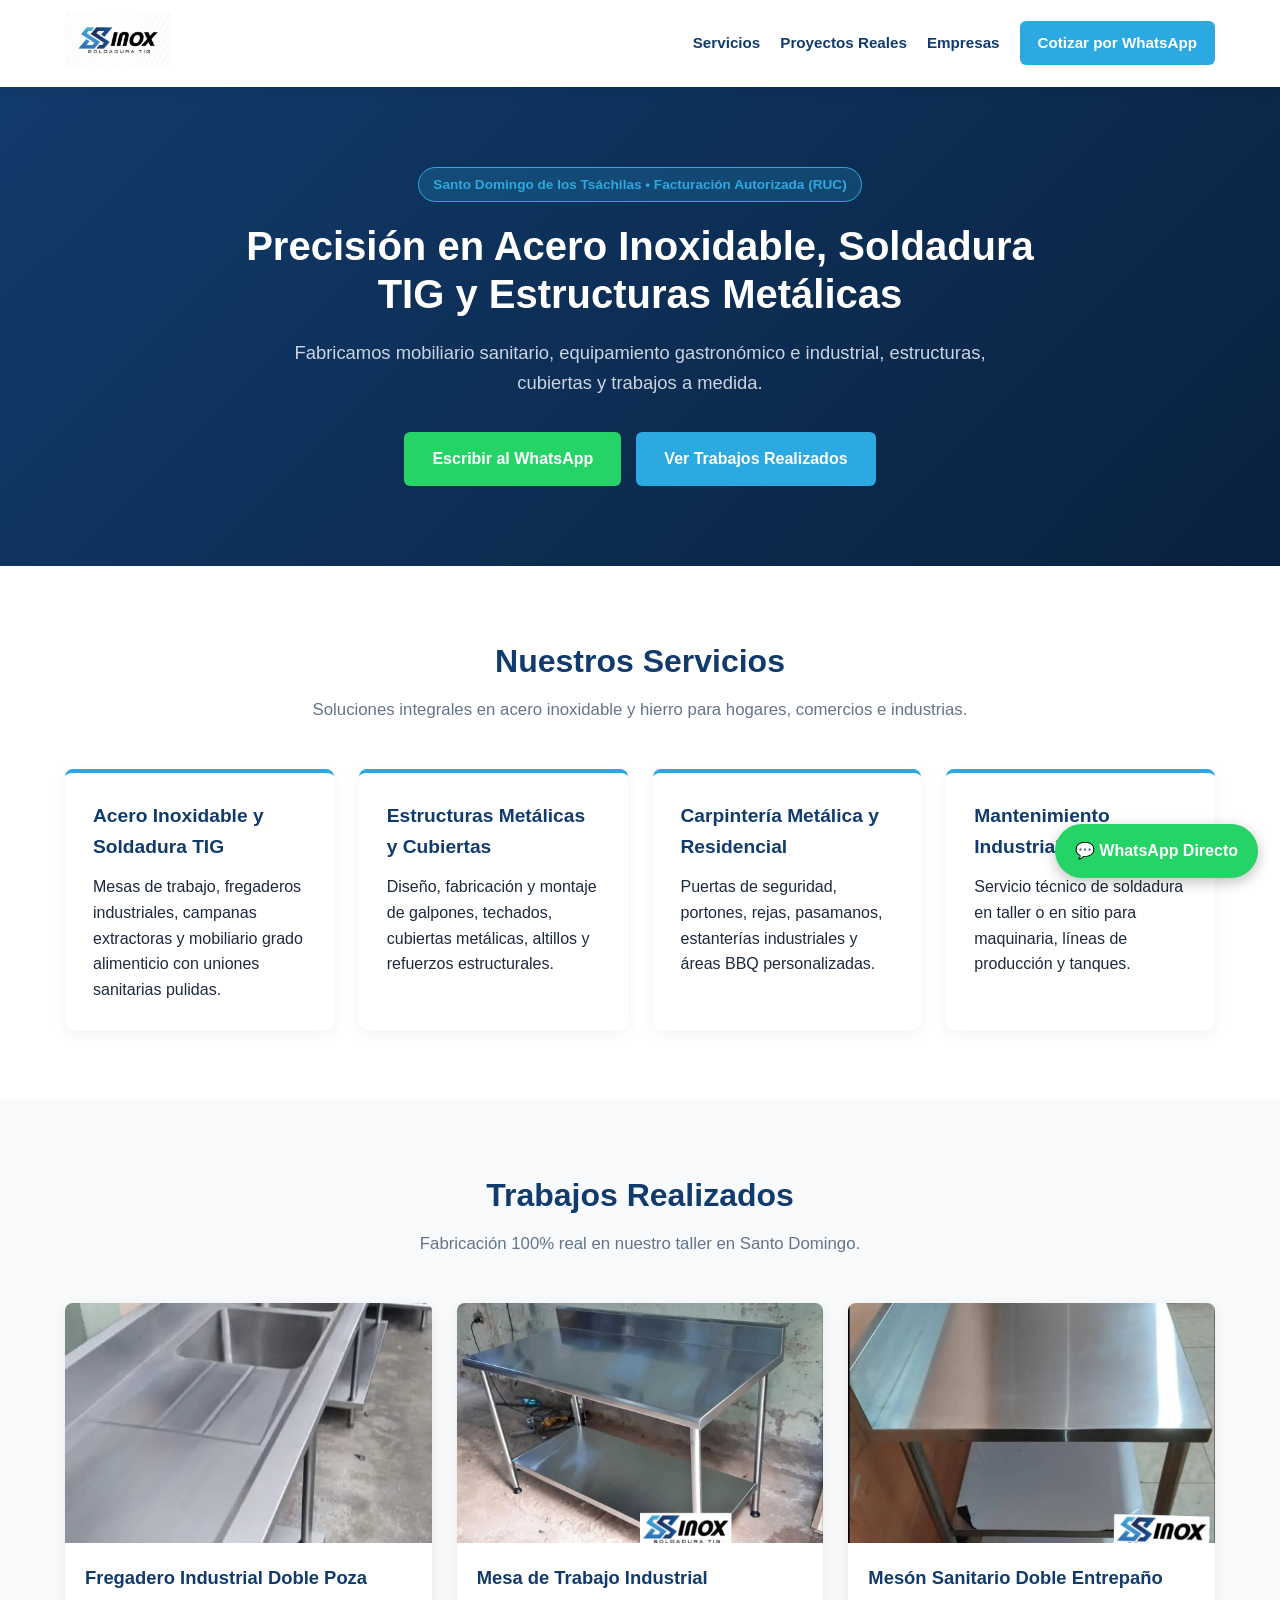
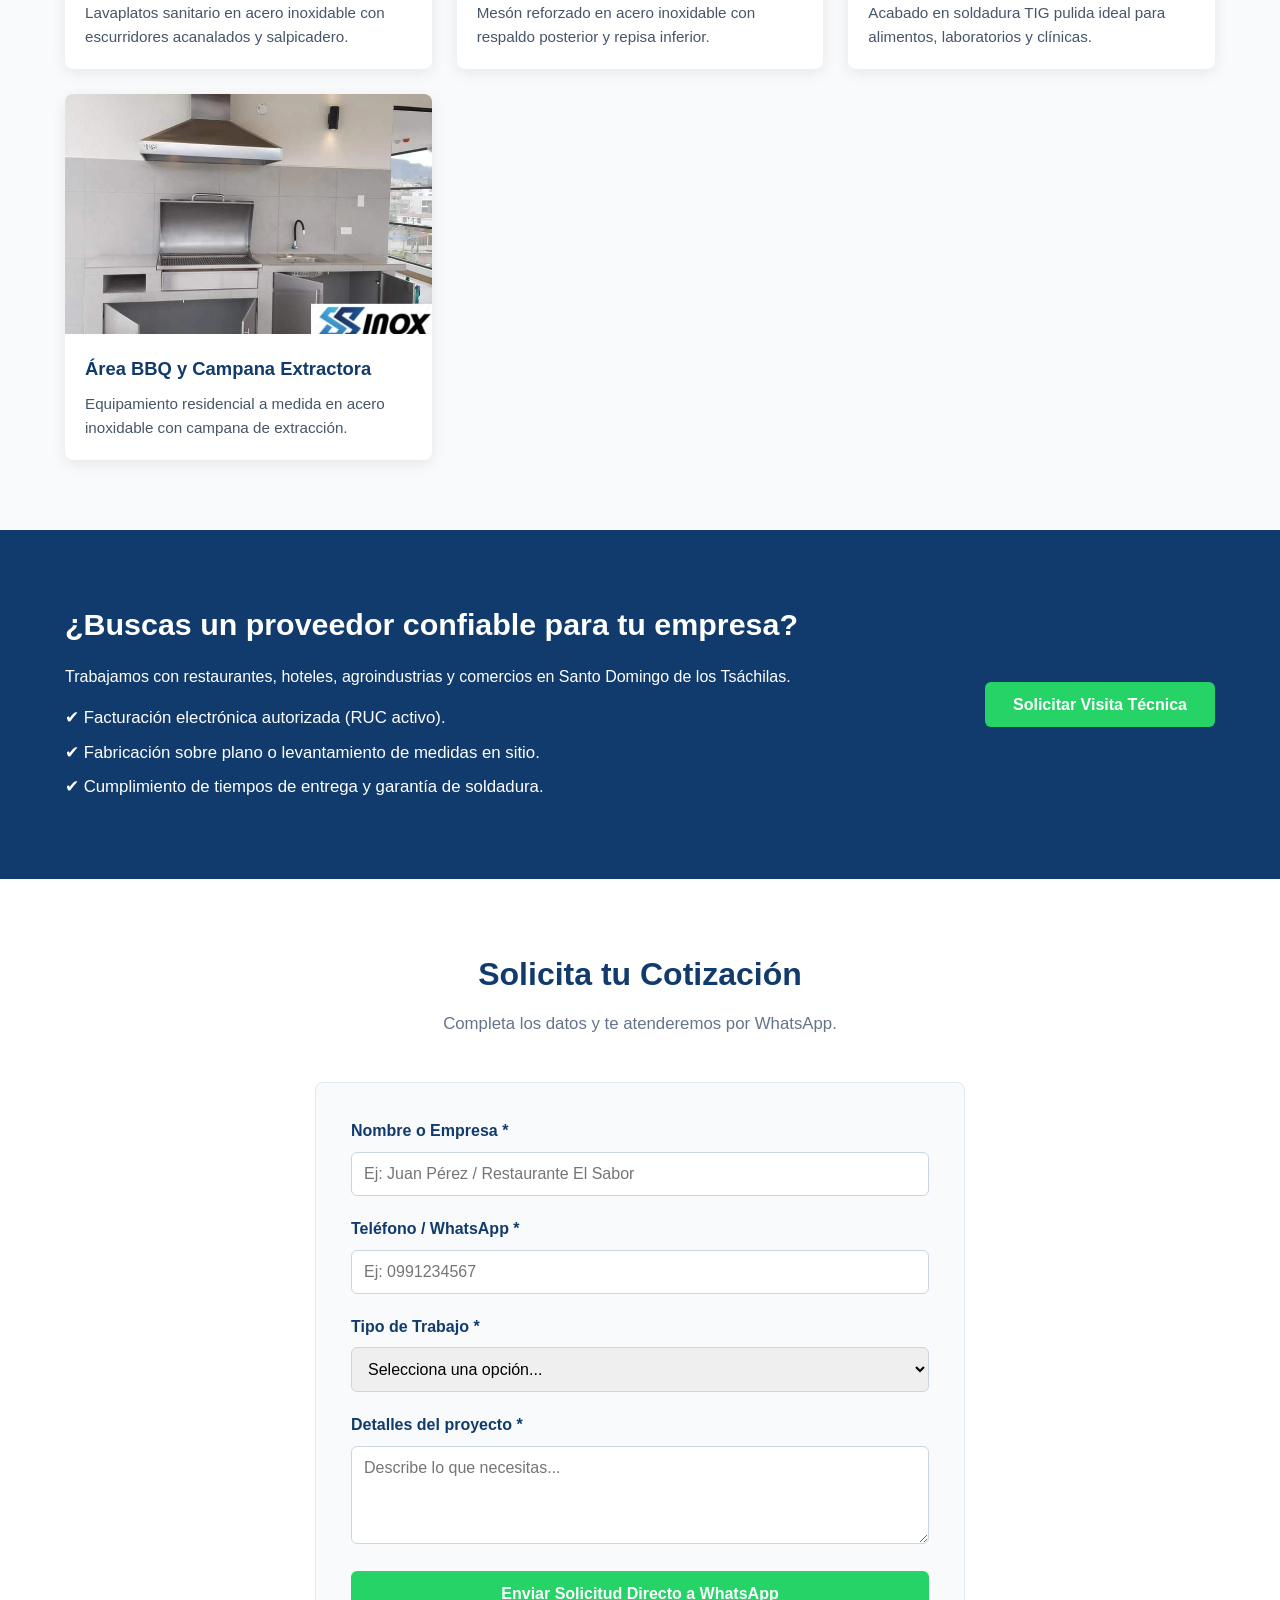
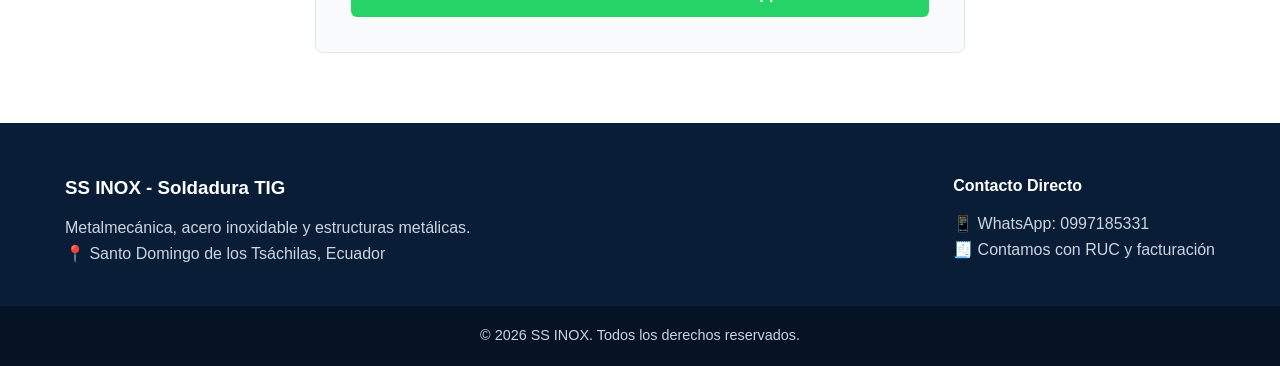
<file: index.html>
<!DOCTYPE html>
<html lang="es">
<head>
    <meta charset="UTF-8">
    <meta name="viewport" content="width=device-width, initial-scale=1.0">
    <title>SS INOX | Soldadura TIG y Metalmecánica en Santo Domingo</title>
    <link rel="icon" type="image/png" href="favicon.png">
    <link rel="stylesheet" href="estilos.css">
    <style>
        .whatsapp-flotante {
            position: fixed;
            bottom: 22px;
            right: 22px;
            background-color: #25D366;
            color: #FFFFFF;
            padding: 14px 20px;
            border-radius: 50px;
            font-weight: bold;
            font-size: 1rem;
            text-decoration: none;
            box-shadow: 0 4px 14px rgba(0,0,0,0.25);
            z-index: 2000;
        }
    </style>
</head>
<body>
    <header class="navbar">
        <div class="container nav-content">
            <a href="#inicio" class="logo-link"><img src="img/logo.jpg" alt="Logo SS INOX" class="logo-img"></a>
            <nav class="nav-links">
                <a href="#servicios">Servicios</a>
                <a href="#proyectos">Proyectos Reales</a>
                <a href="#empresas">Empresas</a>
                <a href="https://wa.me/593997185331" target="_blank" class="btn-nav">Cotizar por WhatsApp</a>
            </nav>
        </div>
    </header>

    <section id="inicio" class="hero">
        <div class="container hero-content">
            <span class="badge">Santo Domingo de los Tsáchilas • Facturación Autorizada (RUC)</span>
            <h1>Precisión en Acero Inoxidable, Soldadura TIG y Estructuras Metálicas</h1>
            <p>Fabricamos mobiliario sanitario, equipamiento gastronómico e industrial, estructuras, cubiertas y trabajos a medida.</p>
            <div class="hero-buttons">
                <a href="https://wa.me/593997185331" target="_blank" class="btn-whatsapp">Escribir al WhatsApp</a>
                <a href="#proyectos" class="btn-primary">Ver Trabajos Realizados</a>
            </div>
        </div>
    </section>

    <section id="servicios" class="section">
        <div class="container">
            <h2 class="section-title">Nuestros Servicios</h2>
            <p class="section-subtitle">Soluciones integrales en acero inoxidable y hierro para hogares, comercios e industrias.</p>
            <div class="grid-servicios">
                <div class="card"><h3>Acero Inoxidable y Soldadura TIG</h3><p>Mesas de trabajo, fregaderos industriales, campanas extractoras y mobiliario grado alimenticio con uniones sanitarias pulidas.</p></div>
                <div class="card"><h3>Estructuras Metálicas y Cubiertas</h3><p>Diseño, fabricación y montaje de galpones, techados, cubiertas metálicas, altillos y refuerzos estructurales.</p></div>
                <div class="card"><h3>Carpintería Metálica y Residencial</h3><p>Puertas de seguridad, portones, rejas, pasamanos, estanterías industriales y áreas BBQ personalizadas.</p></div>
                <div class="card"><h3>Mantenimiento Industrial</h3><p>Servicio técnico de soldadura en taller o en sitio para maquinaria, líneas de producción y tanques.</p></div>
            </div>
        </div>
    </section>
    <section id="proyectos" class="section bg-light">
        <div class="container">
            <h2 class="section-title">Trabajos Realizados</h2>
            <p class="section-subtitle">Fabricación 100% real en nuestro taller en Santo Domingo.</p>
            <div class="grid-galeria">
                <article class="proyecto-card"><img src="img/fregadero-industrial.jpeg" alt="Fregadero industrial"><div class="proyecto-info"><h3>Fregadero Industrial Doble Poza</h3><p>Lavaplatos sanitario en acero inoxidable con escurridores acanalados y salpicadero.</p></div></article>
                <article class="proyecto-card"><img src="img/mesa-inox.jpeg" alt="Mesa de trabajo"><div class="proyecto-info"><h3>Mesa de Trabajo Industrial</h3><p>Mesón reforzado en acero inoxidable con respaldo posterior y repisa inferior.</p></div></article>
                <article class="proyecto-card"><img src="img/meson-sanitario.jpeg" alt="Mesón sanitario"><div class="proyecto-info"><h3>Mesón Sanitario Doble Entrepaño</h3><p>Acabado en soldadura TIG pulida ideal para alimentos, laboratorios y clínicas.</p></div></article>
                <article class="proyecto-card"><img src="img/area-bbq-inox.jpeg" alt="Área BBQ"><div class="proyecto-info"><h3>Área BBQ y Campana Extractora</h3><p>Equipamiento residencial a medida en acero inoxidable con campana de extracción.</p></div></article>
            </div>
        </div>
    </section>

    <section id="empresas" class="section section-dark">
        <div class="container empresas-box">
            <div>
                <h2>¿Buscas un proveedor confiable para tu empresa?</h2>
                <p>Trabajamos con restaurantes, hoteles, agroindustrias y comercios en Santo Domingo de los Tsáchilas.</p>
                <ul class="lista-beneficios">
                    <li>✔ Facturación electrónica autorizada (RUC activo).</li>
                    <li>✔ Fabricación sobre plano o levantamiento de medidas en sitio.</li>
                    <li>✔ Cumplimiento de tiempos de entrega y garantía de soldadura.</li>
                </ul>
            </div>
            <div class="empresas-cta">
                <a href="https://wa.me/593997185331" target="_blank" class="btn-whatsapp">Solicitar Visita Técnica</a>
            </div>
        </div>
    </section>

    <section id="cotizar" class="section">
        <div class="container form-container">
            <h2 class="section-title">Solicita tu Cotización</h2>
            <p class="section-subtitle">Completa los datos y te atenderemos por WhatsApp.</p>
            <form id="formCotizacion" class="cotizacion-form">
                <div class="form-group"><label for="nombre">Nombre o Empresa *</label><input type="text" id="nombre" required placeholder="Ej: Juan Pérez / Restaurante El Sabor"></div>
                <div class="form-group"><label for="telefono">Teléfono / WhatsApp *</label><input type="tel" id="telefono" required placeholder="Ej: 0991234567"></div>
                <div class="form-group"><label for="servicio">Tipo de Trabajo *</label>
                    <select id="servicio" required>
                        <option value="">Selecciona una opción...</option>
                        <option value="Acero Inoxidable">Acero Inoxidable (Mesas, Fregaderos, Campanas)</option>
                        <option value="Estructuras Metálicas">Estructuras Metálicas y Cubiertas</option>
                        <option value="Puertas, Rejas o Estanterías">Puertas, Rejas, Portones o Estanterías</option>
                        <option value="Área BBQ">Área BBQ Personalizada</option>
                        <option value="Soldadura TIG / Mantenimiento">Soldadura TIG / Mantenimiento Industrial</option>
                    </select>
                </div>
                <div class="form-group"><label for="detalles">Detalles del proyecto *</label><textarea id="detalles" rows="4" required placeholder="Describe lo que necesitas..."></textarea></div>
                <button type="submit" class="btn-whatsapp btn-full" style="border:none; cursor:pointer;">Enviar Solicitud Directo a WhatsApp</button>
            </form>
        </div>
    </section>

    <footer class="footer">
        <div class="container footer-content">
            <div><h3>SS INOX - Soldadura TIG</h3><p>Metalmecánica, acero inoxidable y estructuras metálicas.</p><p>📍 Santo Domingo de los Tsáchilas, Ecuador</p></div>
            <div><h4>Contacto Directo</h4><p>📱 WhatsApp: 0997185331</p><p>🧾 Contamos con RUC y facturación</p></div>
        </div>
        <div class="footer-bottom"><p>&copy; 2026 SS INOX. Todos los derechos reservados.</p></div>
    </footer>

    <a href="https://wa.me/593997185331" target="_blank" class="whatsapp-flotante">💬 WhatsApp Directo</a>

    <script>
        document.getElementById("formCotizacion").addEventListener("submit", function(e) {
            e.preventDefault();
            var nombre = document.getElementById("nombre").value.trim();
            var telefono = document.getElementById("telefono").value.trim();
            var servicio = document.getElementById("servicio").value;
            var detalles = document.getElementById("detalles").value.trim();
            var mensaje = "Hola SS INOX, quiero cotizar: " + servicio + ". Nombre: " + nombre + ". Tel: " + telefono + ". Detalles: " + detalles;
            window.location.href = "https://wa.me/593997185331?text=" + encodeURIComponent(mensaje);
        });
    </script>
</body>
</html>
</file>
<file: estilos.css>
/* 1. VARIABLES DE COLOR OFICIALES DE SS INOX */
:root {
    --azul-marino: #113B6C;
    --azul-cian: #2BA9E0;
    --negro-texto: #1E293B;
    --gris-fondo: #F8FAFC;
    --blanco: #FFFFFF;
    --verde-whatsapp: #25D366;
}

/* 2. REINICIO BÁSICO Y TIPOGRAFÍA */
* {
    margin: 0;
    padding: 0;
    box-sizing: border-box;
    font-family: 'Segoe UI', Tahoma, Geneva, Verdana, sans-serif;
}

html {
    scroll-behavior: smooth;
}

body {
    color: var(--negro-texto);
    background-color: var(--blanco);
    line-height: 1.6;
}

.container {
    width: 90%;
    max-width: 1150px;
    margin: 0 auto;
}

/* 3. BARRA DE NAVEGACIÓN */
.navbar {
    background-color: var(--blanco);
    box-shadow: 0 2px 10px rgba(0, 0, 0, 0.08);
    position: sticky;
    top: 0;
    z-index: 1000;
    padding: 12px 0;
}

.nav-content {
    display: flex;
    justify-content: space-between;
    align-items: center;
    flex-wrap: wrap;
    gap: 15px;
}

.logo-img {
    height: 55px;
    width: auto;
    border-radius: 4px;
}

.nav-links {
    display: flex;
    align-items: center;
    gap: 20px;
    flex-wrap: wrap;
}

.nav-links a {
    text-decoration: none;
    color: var(--azul-marino);
    font-weight: 600;
    font-size: 0.95rem;
    transition: color 0.3s;
}

.nav-links a:hover {
    color: var(--azul-cian);
}

.btn-nav {
    background-color: var(--azul-cian);
    color: var(--blanco) !important;
    padding: 10px 18px;
    border-radius: 6px;
}

.btn-nav:hover {
    background-color: var(--azul-marino);
}

/* 4. PORTADA PRINCIPAL (HERO) */
.hero {
    background: linear-gradient(135deg, var(--azul-marino) 0%, #09213E 100%);
    color: var(--blanco);
    padding: 80px 0;
    text-align: center;
}

.badge {
    display: inline-block;
    background-color: rgba(43, 169, 224, 0.2);
    border: 1px solid var(--azul-cian);
    color: var(--azul-cian);
    padding: 6px 14px;
    border-radius: 20px;
    font-size: 0.85rem;
    font-weight: 600;
    margin-bottom: 20px;
}

.hero h1 {
    font-size: 2.5rem;
    max-width: 850px;
    margin: 0 auto 20px auto;
    line-height: 1.2;
}

.hero p {
    font-size: 1.15rem;
    max-width: 700px;
    margin: 0 auto 35px auto;
    color: #CBD5E1;
}

.hero-buttons {
    display: flex;
    justify-content: center;
    gap: 15px;
    flex-wrap: wrap;
}

.btn-primary {
    background-color: var(--azul-cian);
    color: var(--blanco);
    padding: 14px 28px;
    border-radius: 6px;
    text-decoration: none;
    font-weight: bold;
    border: none;
    cursor: pointer;
    font-size: 1rem;
    transition: background 0.3s;
}

.btn-primary:hover {
    background-color: #1e8ec0;
}

.btn-whatsapp {
    background-color: var(--verde-whatsapp);
    color: var(--blanco);
    padding: 14px 28px;
    border-radius: 6px;
    text-decoration: none;
    font-weight: bold;
    font-size: 1rem;
    transition: opacity 0.3s;
}

.btn-whatsapp:hover {
    opacity: 0.9;
}

/* 5. SECCIONES GENERALES Y TARJETAS */
.section {
    padding: 70px 0;
}

.bg-light {
    background-color: var(--gris-fondo);
}

.section-title {
    text-align: center;
    font-size: 2rem;
    color: var(--azul-marino);
    margin-bottom: 10px;
}

.section-subtitle {
    text-align: center;
    color: #64748B;
    margin-bottom: 45px;
    font-size: 1.05rem;
}

.grid-servicios {
    display: grid;
    grid-template-columns: repeat(auto-fit, minmax(250px, 1fr));
    gap: 25px;
}

.card {
    background: var(--blanco);
    padding: 28px;
    border-radius: 8px;
    box-shadow: 0 4px 15px rgba(0, 0, 0, 0.05);
    border-top: 4px solid var(--azul-cian);
}

.card h3 {
    color: var(--azul-marino);
    margin-bottom: 12px;
    font-size: 1.2rem;
}

/* 6. GALERÍA DE PROYECTOS */
.grid-galeria {
    display: grid;
    grid-template-columns: repeat(auto-fit, minmax(280px, 1fr));
    gap: 25px;
}

.proyecto-card {
    background: var(--blanco);
    border-radius: 8px;
    overflow: hidden;
    box-shadow: 0 4px 15px rgba(0, 0, 0, 0.08);
    transition: transform 0.3s;
}

.proyecto-card:hover {
    transform: translateY(-5px);
}

.proyecto-card img {
    width: 100%;
    height: 240px;
    object-fit: cover;
    display: block;
}

.proyecto-info {
    padding: 20px;
}

.proyecto-info h3 {
    color: var(--azul-marino);
    margin-bottom: 8px;
    font-size: 1.15rem;
}

.proyecto-info p {
    font-size: 0.95rem;
    color: #475569;
}

/* 7. SECCIÓN EMPRESAS */
.section-dark {
    background-color: var(--azul-marino);
    color: var(--blanco);
}

.empresas-box {
    display: flex;
    justify-content: space-between;
    align-items: center;
    gap: 30px;
    flex-wrap: wrap;
}

.empresas-box h2 {
    font-size: 1.9rem;
    margin-bottom: 15px;
}

.lista-beneficios {
    list-style: none;
    margin-top: 15px;
}

.lista-beneficios li {
    margin-bottom: 8px;
    font-size: 1.05rem;
}

/* 8. FORMULARIO DE COTIZACIÓN */
.form-container {
    max-width: 650px;
}

.cotizacion-form {
    background: var(--gris-fondo);
    padding: 35px;
    border-radius: 8px;
    border: 1px solid #E2E8F0;
}

.form-group {
    margin-bottom: 20px;
}

.form-group label {
    display: block;
    font-weight: 600;
    margin-bottom: 8px;
    color: var(--azul-marino);
}

.form-group input,
.form-group select,
.form-group textarea {
    width: 100%;
    padding: 12px;
    border: 1px solid #CBD5E1;
    border-radius: 6px;
    font-size: 1rem;
}

.btn-full {
    width: 100%;
}

/* 9. PIE DE PÁGINA (FOOTER) */
.footer {
    background-color: #091E36;
    color: #CBD5E1;
    padding-top: 50px;
}

.footer-content {
    display: flex;
    justify-content: space-between;
    gap: 30px;
    flex-wrap: wrap;
    padding-bottom: 40px;
}

.footer h3, .footer h4 {
    color: var(--blanco);
    margin-bottom: 12px;
}

.footer-bottom {
    background-color: #051324;
    text-align: center;
    padding: 18px 0;
    font-size: 0.9rem;
}

/* 10. ADAPTACIÓN A CELULARES */
@media (max-width: 768px) {
    .hero h1 {
        font-size: 1.9rem;
    }
    .nav-content {
        justify-content: center;
    }
}
</file>
